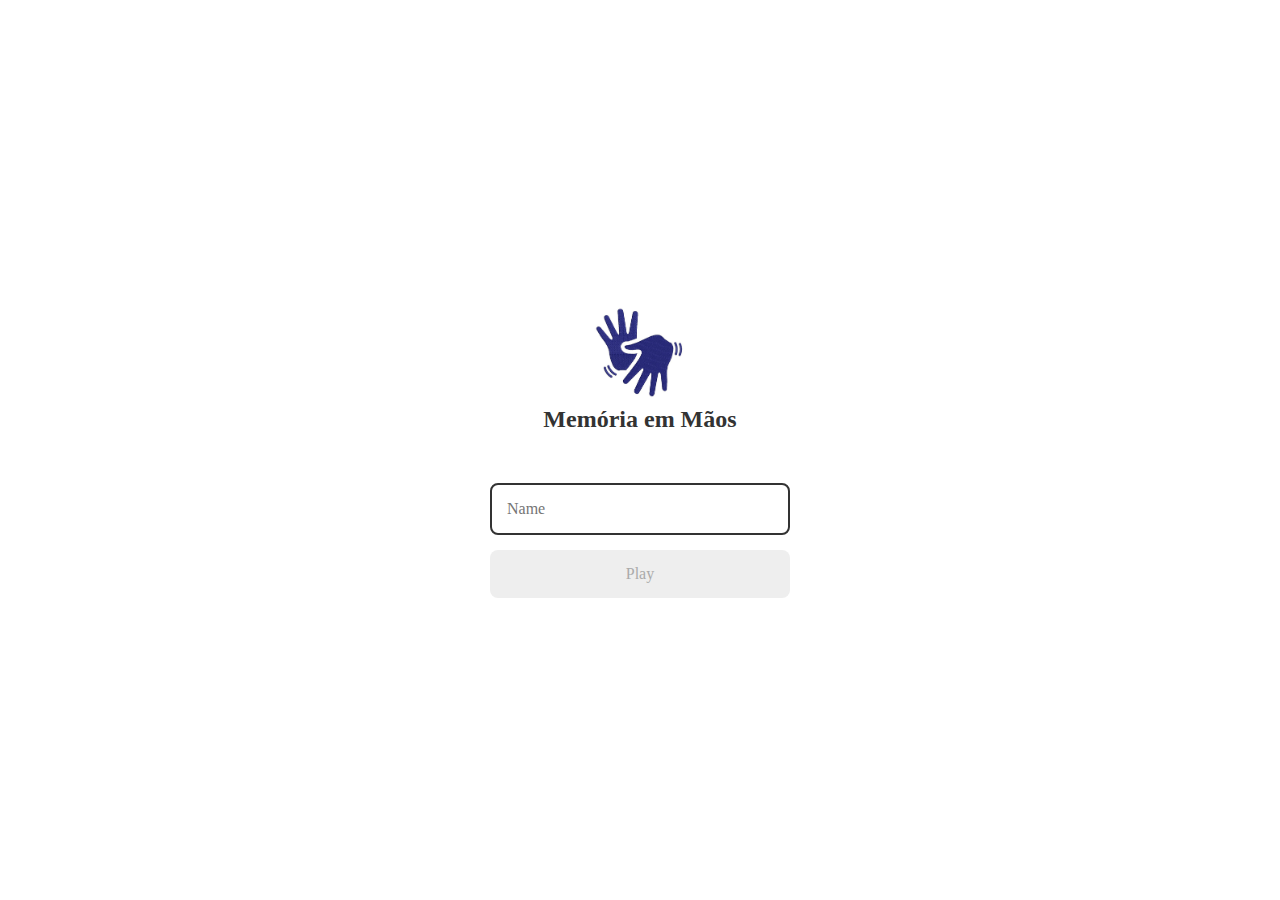
<file: index.html>
<!DOCTYPE html>
<html lang="en">

<head>
  <meta charset="UTF-8">
  <meta name="viewport" content="width=device-width, initial-scale=1.0">

  <link rel="stylesheet" href="./css/reset.css">
  <link rel="stylesheet" href="./css/login.css">

  <script defer src="./js/login.js"></script>
  <title>Memory Game | Login</title>
</head>

<body>

  <form class="login-form">

    <div class="login__header">
        <img src="./imagens/Icon-login.ico" alt="hands icon">
        <h1>Memória em Mãos</h1>
    </div>

    <input type="text" placeholder="Name" class="login__input">
    <button type="submit" class="login__button" disabled>Play</button>

  </form>

</body>

</html>
</file>
<file: css/login.css>
.login-form {
    align-items: center;
    display: flex;
    flex-direction: column;
    height: 100vh;
    justify-content: center;
}

.login__header {
    align-items: center;
    display: flex;
    flex-direction: column;
    justify-content: center;
    margin-bottom: 50px;
}

.login__header img {
    width: 100px;
}

.login__header h1 {
    color: #333;
    font-size: 1.5em;
}

.login__input {
    border: 2px solid #333;
    border-radius: 8px;
    color: #333;
    font-size: 1em;
    margin-bottom: 15px;
    max-width: 300px;
    outline: none;
    padding: 15px;
    width: 100%;
}

.login__button {
    background-color: #ee665c;
    border-radius: 8px;
    color: #fff;
    cursor: pointer;
    font-size: 1em;
    max-width: 300px;
    padding: 15px;
    width: 100%;
}

.login__button:disabled {
    background-color: #eee;
    color: #aaa;
    cursor: auto;
}
</file>
